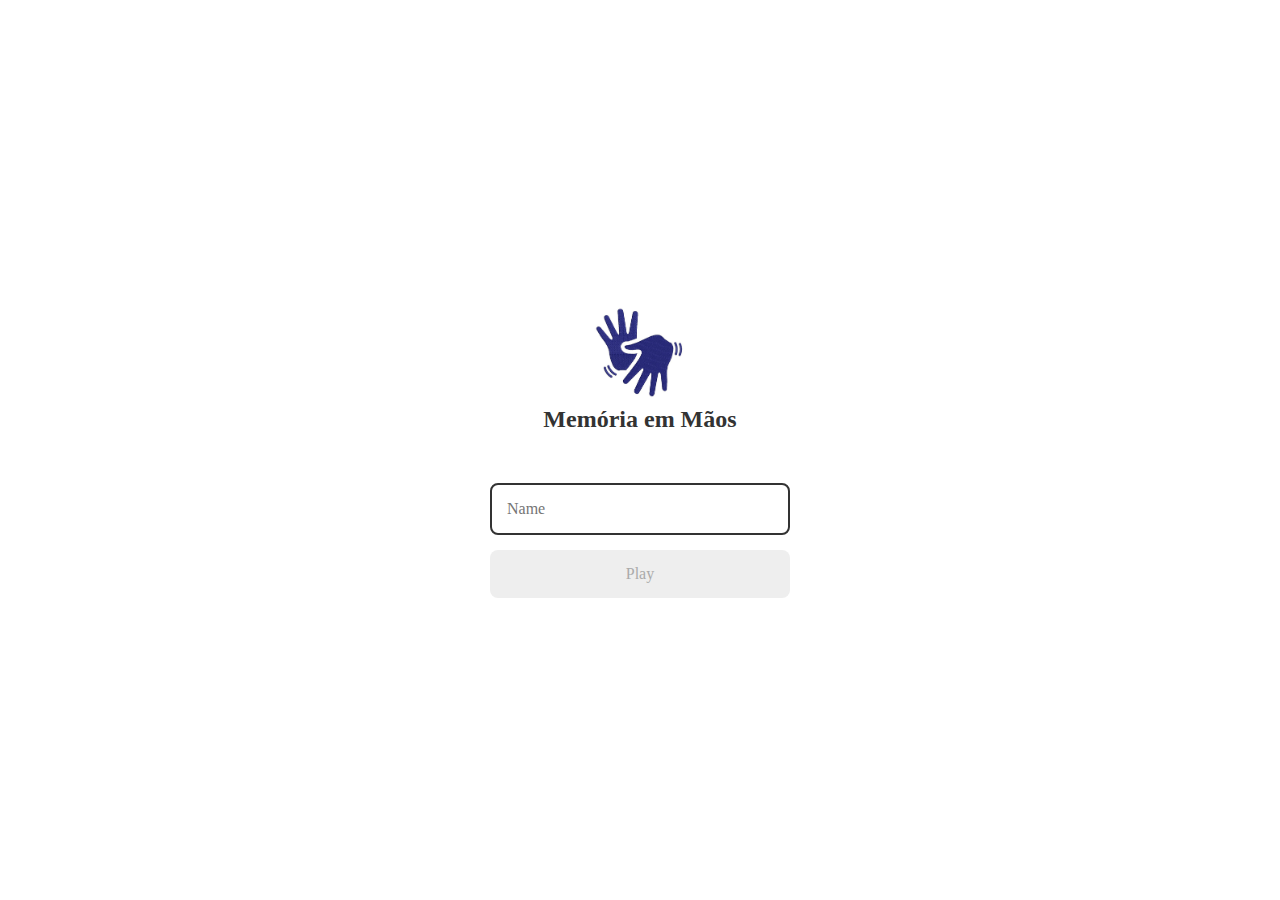
<file: index.html>
<!DOCTYPE html>
<html lang="en">

<head>
  <meta charset="UTF-8">
  <meta name="viewport" content="width=device-width, initial-scale=1.0">

  <link rel="stylesheet" href="./css/reset.css">
  <link rel="stylesheet" href="./css/login.css">

  <script defer src="./js/login.js"></script>
  <title>Memory Game | Login</title>
</head>

<body>

  <form class="login-form">

    <div class="login__header">
        <img src="./imagens/Icon-login.ico" alt="hands icon">
        <h1>Memória em Mãos</h1>
    </div>

    <input type="text" placeholder="Name" class="login__input">
    <button type="submit" class="login__button" disabled>Play</button>

  </form>

</body>

</html>
</file>
<file: css/login.css>
.login-form {
    align-items: center;
    display: flex;
    flex-direction: column;
    height: 100vh;
    justify-content: center;
}

.login__header {
    align-items: center;
    display: flex;
    flex-direction: column;
    justify-content: center;
    margin-bottom: 50px;
}

.login__header img {
    width: 100px;
}

.login__header h1 {
    color: #333;
    font-size: 1.5em;
}

.login__input {
    border: 2px solid #333;
    border-radius: 8px;
    color: #333;
    font-size: 1em;
    margin-bottom: 15px;
    max-width: 300px;
    outline: none;
    padding: 15px;
    width: 100%;
}

.login__button {
    background-color: #ee665c;
    border-radius: 8px;
    color: #fff;
    cursor: pointer;
    font-size: 1em;
    max-width: 300px;
    padding: 15px;
    width: 100%;
}

.login__button:disabled {
    background-color: #eee;
    color: #aaa;
    cursor: auto;
}
</file>
